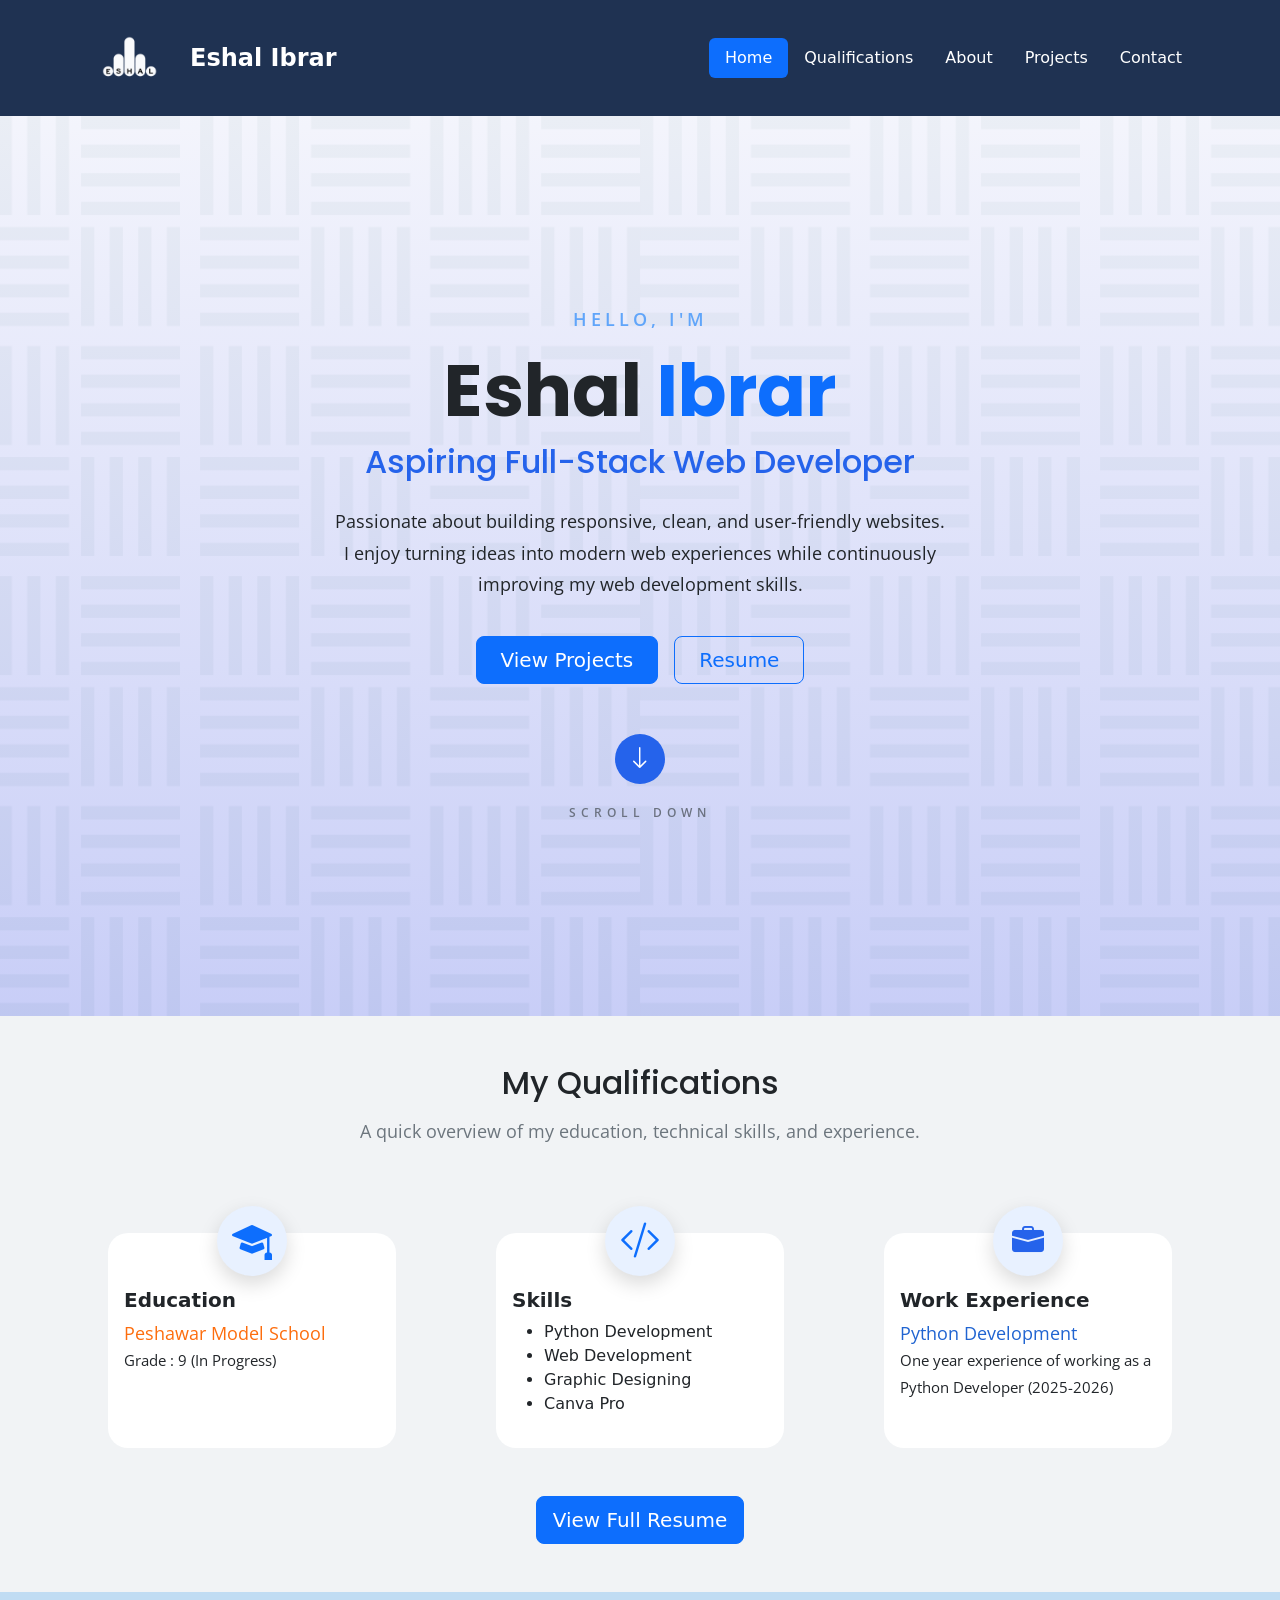
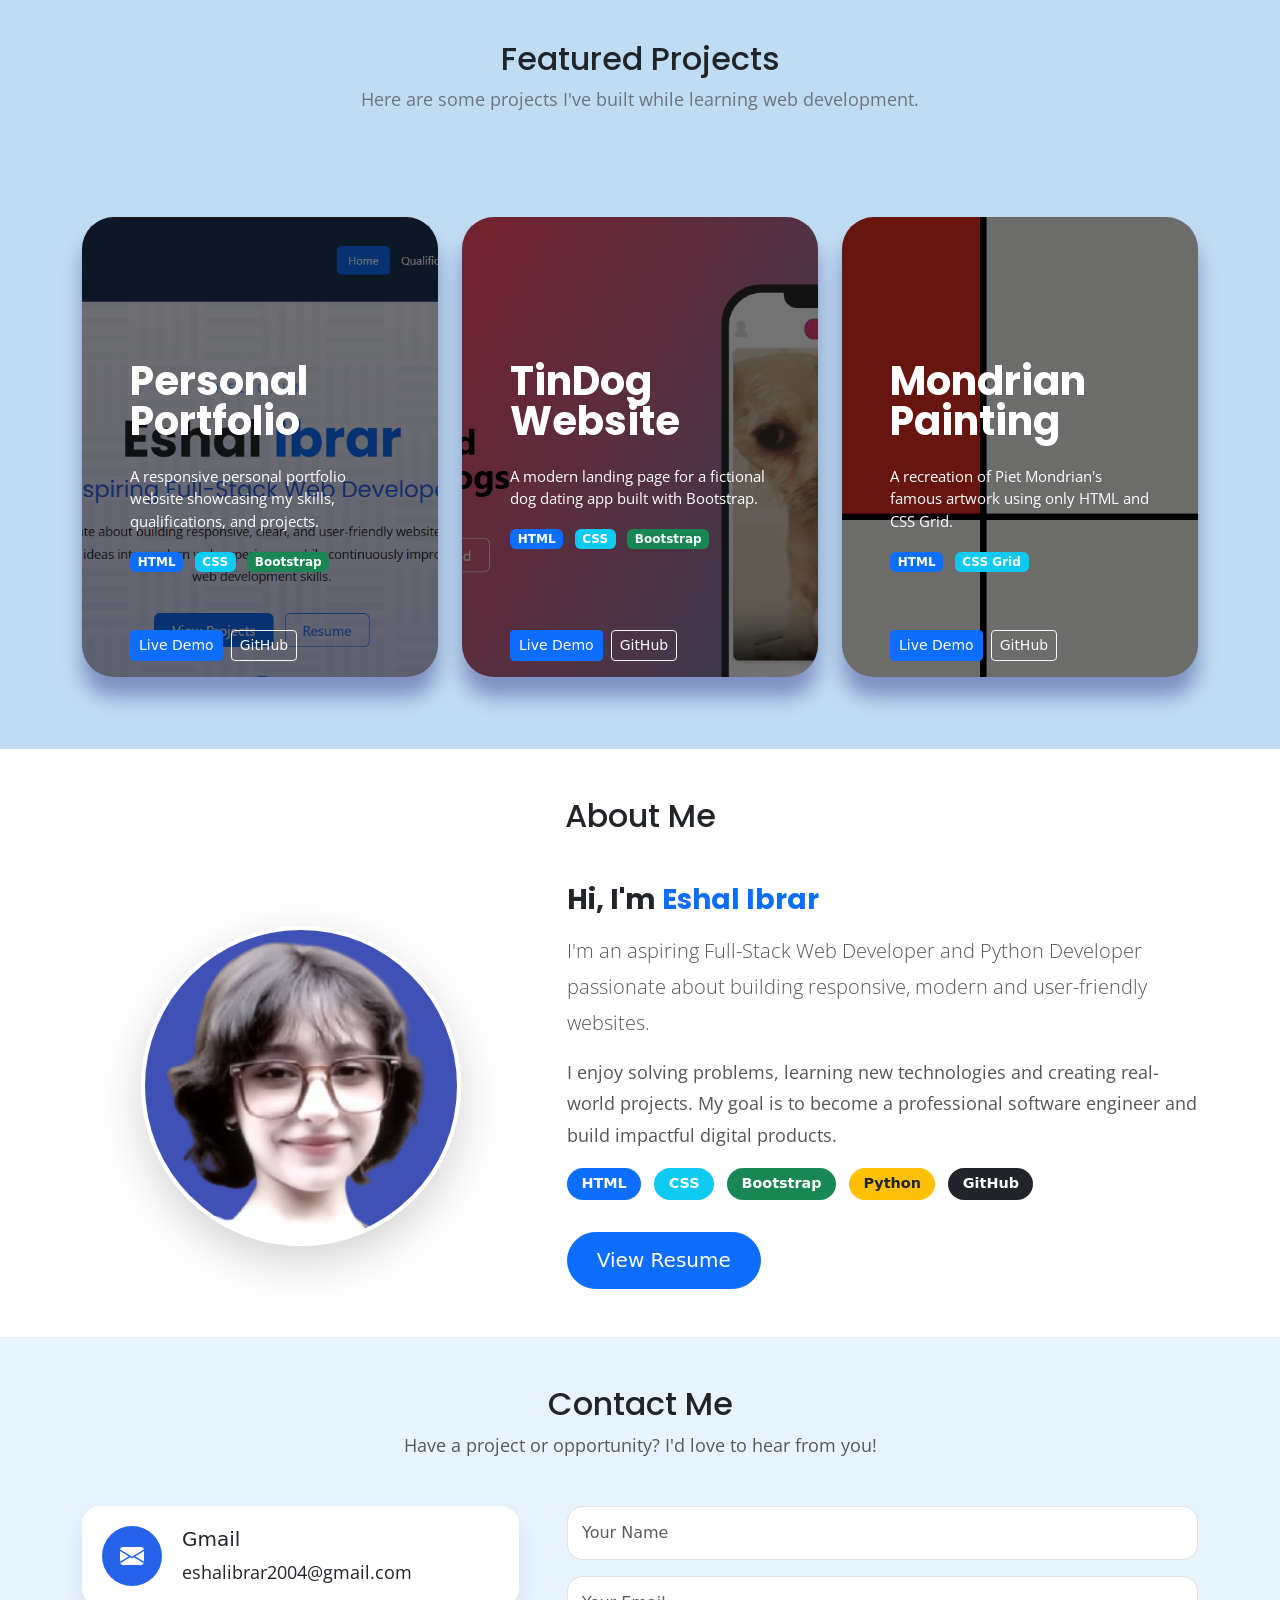
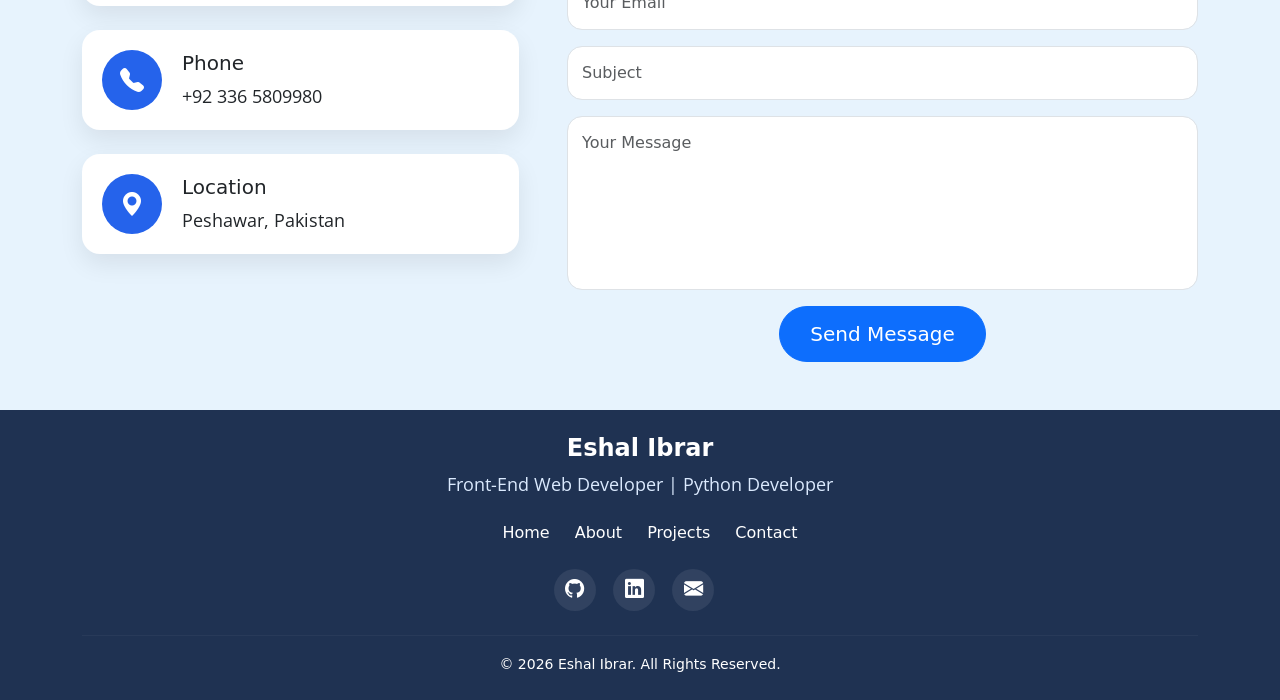
<file: index.html>
<!doctype html>
<html lang="en">
  <head>
    <meta charset="UTF-8" />
    <meta name="viewport" content="width=device-width, initial-scale=1.0" />
    <title>Document</title>
    <link
      href="https://cdn.jsdelivr.net/npm/bootstrap@5.3.8/dist/css/bootstrap.min.css"
      rel="stylesheet"
    />
    <script
      src="https://cdn.jsdelivr.net/npm/bootstrap@5.3.8/dist/js/bootstrap.bundle.min.js"
      integrity="sha384-FKyoEForCGlyvwx9Hj09JcYn3nv7wiPVlz7YYwJrWVcXK/BmnVDxM+D2scQbITxI"
      crossorigin="anonymous"
    ></script>
    <link rel="stylesheet" href="./my.css" />
    <link rel="preconnect" href="https://fonts.googleapis.com" />
    <link rel="preconnect" href="https://fonts.gstatic.com" crossorigin />
    <link
      href="https://fonts.googleapis.com/css2?family=Open+Sans:wght@400;600&family=Poppins:wght@400;600;700;800&display=swap"
      rel="stylesheet"
    />
    <link
      rel="stylesheet"
      href="https://cdn.jsdelivr.net/npm/bootstrap-icons@1.11.3/font/bootstrap-icons.min.css"
    />
  </head>

  <body>
    <!-- Navigation -->
    <header>
      <!-- Navbar content -->
      <div class="container">
        <div
          class="d-flex flex-column flex-lg-row align-items-center justify-content-between py-2"
        >
          <a
            href="index.html"
            class="d-flex align-items-center link-body-emphasis text-decoration-none"
          >
            <img
              src="./images/Black_White_Minimal_Professional_Corporate_Business_Logo-removebg-preview (1).png"
              alt="my logo"
              height="100px"
              class="me-2"
            />
            <span class="fs-4 fw-bold text-white"> Eshal Ibrar </span>
          </a>

          <ul class="nav nav-pills justify-content-center ms-lg-auto">
            <li class="nav-item">
              <a href="index.html" class="nav-link active" aria-current="page"
                >Home</a
              >
            </li>
            <li class="nav-item">
              <a href="#resume" class="nav-link">Qualifications</a>
            </li>
            <li class="nav-item">
              <a href="#about" class="nav-link">About</a>
            </li>
            <li class="nav-item">
              <a href="#projects" class="nav-link">Projects</a>
            </li>
            <li class="nav-item">
              <a href="#contact" class="nav-link">Contact</a>
            </li>
          </ul>
        </div>
      </div>
    </header>

    <main>
      <!-- Hero Section -->
      <section id="hero">
        <div class="px-4 py-5 mb-5 text-center">
          <!-- <img
            id="eshal"
            class="d-block mx-auto mb-4"
            src="./images/meeee-removebg-preview.png"
            alt="Eshal"
            width="72"
            height="57"
          /> -->
          <p class="intro">HELLO, I'M</p>

          <h1 class="display-2 fw-bold hero-title">Eshal <span>Ibrar</span></h1>

          <h2 class="hero-subtitle">Aspiring Full-Stack Web Developer</h2>

          <div class="col-lg-6 mx-auto">
            <p class="hero-description">
              Passionate about building responsive, clean, and user-friendly
              websites. I enjoy turning ideas into modern web experiences while
              continuously improving my web development skills.
            </p>
            <div class="d-flex justify-content-center gap-3 flex-wrap mt-4">
              <a href="#projects" class="btn btn-primary btn-lg px-4">
                View Projects
              </a>

              <a href="resume.html" class="btn btn-outline-primary btn-lg px-4">
                Resume
              </a>
            </div>
          </div>
          <div class="scroll-indicator">
            <a href="#resume" class="scroll-btn">
              <i class="bi bi-arrow-down fs-4"></i>
            </a>

            <p>SCROLL DOWN</p>
          </div>
        </div>
      </section>

      <!-- Resume Section -->
      <section id="resume" class="py-5">
        <div class="container">
          <h2 class="text-center mb-3">My Qualifications</h2>

          <p class="text-center text-secondary mb-5">
            A quick overview of my education, technical skills, and experience.
          </p>

          <div class="row gx-5 gy-5 justify-content-center">
            <div class="col-12 col-md-6 col-lg-4 d-flex justify-content-center">
              <!-- Education Card -->
              <div class="card" style="width: 18rem">
                <div class="icon-circle mt-2">
                  <i
                    class="bi bi-mortarboard-fill display-4 text-primary fs-1"
                  ></i>
                </div>
                <div class="card-body">
                  <h5 class="card-title">Education</h5>
                  <p class="card-text">
                    <span class="school">Peshawar Model School</span><br />
                    <span class="Python">Grade : 9 (In Progress)</span>
                  </p>
                </div>
              </div>
            </div>

            <div class="col-12 col-md-6 col-lg-4 d-flex justify-content-center">
              <!-- Skills Card -->
              <div class="card" style="width: 18rem">
                <div class="icon-circle mt-2">
                  <i class="bi bi-code-slash display-4 text-primary fs-1"></i>
                </div>
                <div class="card-body">
                  <h5 class="card-title">Skills</h5>
                  <ul>
                    <li>Python Development</li>
                    <li>Web Development</li>
                    <li>Graphic Designing</li>
                    <li>Canva Pro</li>
                  </ul>
                </div>
              </div>
            </div>

            <div class="col-12 col-md-6 col-lg-4 d-flex justify-content-center">
              <!-- Tools Card -->
              <div class="card" style="width: 18rem">
                <div class="icon-circle mt-2">
                  <i class="bi bi-briefcase-fill"></i>
                </div>
                <div class="card-body">
                  <h5 class="card-title">Work Experience</h5>
                  <p class="card-text">
                    <span class="s">Python Development</span><br />
                    <span class="Python"
                      >One year experience of working as a Python Developer
                      (2025-2026)</span
                    >
                  </p>
                </div>
              </div>
            </div>
          </div>

          <div class="text-center mt-5">
            <a href="resume.html" class="btn btn-primary btn-lg resume-btn">
              View Full Resume
            </a>
          </div>
        </div>
      </section>

      <!-- Projects Section -->
      <section id="projects" class="py-5">
        <div class="container">
          <div class="text-center mb-5">
            <h2>Featured Projects</h2>

            <p class="text-secondary">
              Here are some projects I've built while learning web development.
            </p>
          </div>

          <div class="row g-5 justify-content-center">
            <!-- Cards -->

            <div class="px-4 py-5" id="custom-cards">
              <div
                class="row row-cols-1 row-cols-lg-3 align-items-stretch g-4 py-5"
              >
                <div class="col">
                  <div
                    class="card card-cover h-100 overflow-hidden text-white rounded-5 shadow-lg"
                    style="
                      background-image:
                        linear-gradient(
                          rgba(0, 0, 0, 0.55),
                          rgba(0, 0, 0, 0.55)
                        ),
                        url(&quot;./images/profile.png&quot;);
                      background-size: cover;
                      background-position: center;
                      background-repeat: no-repeat;
                      min-height: 420px;
                    "
                  >
                    <div
                      class="d-flex flex-column h-100 p-5 pb-3 text-white text-shadow-1"
                    >
                      <h3 class="pt-5 mt-5 mb-4 fs-1 lh-1 fw-bold">
                        Personal Portfolio
                      </h3>

                      <p class="mb-3">
                        A responsive personal portfolio website showcasing my
                        skills, qualifications, and projects.
                      </p>

                      <div class="mb-3">
                        <span class="badge bg-primary">HTML</span>
                        <span class="badge bg-info">CSS</span>
                        <span class="badge bg-success">Bootstrap</span>
                      </div>
                      <div class="d-flex gap-2 mt-auto">
                        <a
                          href="https://eshalibrar.github.io/portfolio/"
                          target="_blank"
                          class="btn btn-primary btn-sm"
                          >Live Demo</a
                        >
                        <a
                          href="https://github.com/EshalIbrar/portfolio"
                          target="_blank"
                          class="btn btn-outline-light btn-sm"
                          >GitHub</a
                        >
                      </div>
                    </div>
                  </div>
                </div>
                <div class="col">
                  <div
                    class="card card-cover h-100 overflow-hidden text-white rounded-5 shadow-lg"
                    style="
                      background-image:
                        linear-gradient(
                          rgba(0, 0, 0, 0.55),
                          rgba(0, 0, 0, 0.55)
                        ),
                        url(&quot;./images/tindog.png&quot;);
                      background-size: cover;
                      background-position: center;
                      background-repeat: no-repeat;
                      min-height: 420px;
                    "
                  >
                    <div
                      class="d-flex flex-column h-100 p-5 pb-3 text-white text-shadow-1"
                    >
                      <h3 class="pt-5 mt-5 mb-4 fs-1 lh-1 fw-bold">
                        TinDog Website
                      </h3>
                      <p class="mb-3">
                        A modern landing page for a fictional dog dating app
                        built with Bootstrap.
                      </p>

                      <div class="mb-3">
                        <span class="badge bg-primary">HTML</span>
                        <span class="badge bg-info">CSS</span>
                        <span class="badge bg-success text-light"
                          >Bootstrap</span
                        >
                      </div>
                      <div class="d-flex gap-2 mt-auto">
                        <a
                          href="https://eshalibrar.github.io/Tindog/"
                          target="_blank"
                          class="btn btn-primary btn-sm"
                          >Live Demo</a
                        >
                        <a
                          href="https://github.com/EshalIbrar/Tindog"
                          target="_blank"
                          class="btn btn-outline-light btn-sm"
                          >GitHub</a
                        >
                      </div>
                    </div>
                  </div>
                </div>
                <div class="col">
                  <div
                    class="card card-cover h-100 overflow-hidden text-white rounded-5 shadow-lg"
                    style="
                      background-image:
                        linear-gradient(
                          rgba(0, 0, 0, 0.55),
                          rgba(0, 0, 0, 0.55)
                        ),
                        url(&quot;./images/mondrian.png&quot;);
                      background-size: cover;
                      background-position: center;
                      background-repeat: no-repeat;
                      min-height: 420px;
                    "
                  >
                    <div
                      class="d-flex flex-column h-100 p-5 pb-3 text-shadow-1"
                    >
                      <h3 class="pt-5 mt-5 mb-4 fs-1 lh-1 fw-bold">
                        Mondrian Painting
                      </h3>
                      <p class="mb-3">
                        A recreation of Piet Mondrian's famous artwork using
                        only HTML and CSS Grid.
                      </p>
                      <div class="mb-3">
                        <span class="badge bg-primary">HTML</span>
                        <span class="badge bg-info">CSS Grid</span>
                      </div>
                      <div class="d-flex gap-2 mt-auto">
                        <a
                          href="https://eshalibrar.github.io/Mondrian/"
                          target="_blank"
                          class="btn btn-primary btn-sm"
                          >Live Demo</a
                        >
                        <a
                          href="https://github.com/EshalIbrar/Mondrian"
                          target="_blank"
                          class="btn btn-outline-light btn-sm"
                          >GitHub</a
                        >
                      </div>
                    </div>
                  </div>
                </div>
              </div>
            </div>
          </div>
        </div>
      </section>

      <!-- About Me Section -->
      <section id="about" class="py-5">
        <div class="container">
          <h2 class="text-center mb-5">About Me</h2>

          <div class="row align-items-center g-5">
            <!-- Left Side -->
            <div class="col-lg-5 text-center">
              <img
                src="./images/meeee-removebg-preview.png"
                class="img-fluid rounded-circle shadow-lg about-img"
                width="320"
                alt="Eshal Ibrar"
              />
            </div>

            <!-- Right Side -->
            <div class="col-lg-7">
              <h3 class="fw-bold mb-3">
                Hi, I'm <span class="text-primary">Eshal Ibrar</span>
              </h3>

              <p class="lead">
                I'm an aspiring Full-Stack Web Developer and Python Developer
                passionate about building responsive, modern and user-friendly
                websites.
              </p>

              <p>
                I enjoy solving problems, learning new technologies and creating
                real-world projects. My goal is to become a professional
                software engineer and build impactful digital products.
              </p>

              <div class="mb-4">
                <span class="badge bg-primary me-2 mb-2">HTML</span>

                <span class="badge bg-info me-2 mb-2">CSS</span>

                <span class="badge bg-success me-2 mb-2">Bootstrap</span>

                <span class="badge bg-warning text-dark me-2 mb-2">Python</span>

                <span class="badge bg-dark me-2 mb-2">GitHub</span>
              </div>

              <a href="resume.html" class="btn btn-primary btn-lg">
                View Resume
              </a>
            </div>
          </div>
        </div>
      </section>

      <!-- Contact Section -->
      <section id="contact" class="py-5">
        <div class="container">
          <div class="text-center mb-5">
            <h2>Contact Me</h2>

            <p class="text-muted">
              Have a project or opportunity? I'd love to hear from you!
            </p>
          </div>

          <div class="row g-5">
            <!-- Contact Information -->

            <div class="col-lg-5">
              <div class="contact-card mb-4">
                <i class="bi bi-envelope-fill"></i>

                <div>
                  <h5>Gmail</h5>
                  <p class="mb-0">eshalibrar2004@gmail.com</p>
                </div>
              </div>

              <div class="contact-card mb-4">
                <i class="bi bi-telephone-fill"></i>

                <div>
                  <h5>Phone</h5>
                  <p class="mb-0">+92 336 5809980</p>
                </div>
              </div>

              <div class="contact-card">
                <i class="bi bi-geo-alt-fill"></i>

                <div>
                  <h5>Location</h5>
                  <p class="mb-0">Peshawar, Pakistan</p>
                </div>
              </div>
            </div>

            <!-- Contact Form -->

            <div class="col-lg-7">
              <form
                id="contact-form"
                action="https://formspree.io/f/xpqggvvr"
                method="POST"
              >
                <input
                  type="text"
                  name="name"
                  class="form-control mb-3"
                  placeholder="Your Name"
                  required
                />

                <input
                  type="email"
                  name="email"
                  class="form-control mb-3"
                  placeholder="Your Email"
                  required
                />

                <input
                  type="text"
                  name="subject"
                  class="form-control mb-3"
                  placeholder="Subject"
                />

                <textarea
                  name="message"
                  class="form-control mb-3"
                  rows="6"
                  placeholder="Your Message"
                  required
                ></textarea>

                <div class="text-center">
                  <button type="submit" class="btn btn-primary btn-lg">
                    Send Message
                  </button>
                </div>
              </form>
            </div>
          </div>
        </div>
      </section>
    </main>

    <!-- Footer -->
    <footer class="py-4 text-white">
      <div class="container text-center">
        <h4 class="fw-bold mb-2">Eshal Ibrar</h4>

        <p class="footer-text mb-4">
          Front-End Web Developer | Python Developer
        </p>

        <!-- Navigation -->
        <div class="mb-4">
          <a href="#hero" class="footer-link">Home</a>
          <a href="#about" class="footer-link">About</a>
          <a href="#projects" class="footer-link">Projects</a>
          <a href="#contact" class="footer-link">Contact</a>
        </div>

        <!-- Social Icons -->
        <div class="mb-4">
          <a
            href="https://github.com/EshalIbrar"
            target="_blank"
            class="social-icon"
          >
            <i class="bi bi-github"></i>
          </a>

          <a
            href="https://www.linkedin.com/in/eshal-ibrar-b1b8b4312?utm_source=share_via&utm_content=profile&utm_medium=member_android"
            target="_blank"
            class="social-icon"
          >
            <i class="bi bi-linkedin"></i>
          </a>

          <a href="mailto:eshalibrar2004@gmail.com" class="social-icon">
            <i class="bi bi-envelope-fill"></i>
          </a>
        </div>

        <hr class="footer-line" />

        <small> © 2026 Eshal Ibrar. All Rights Reserved. </small>
      </div>
    </footer>
  </body>
</html>
</file>
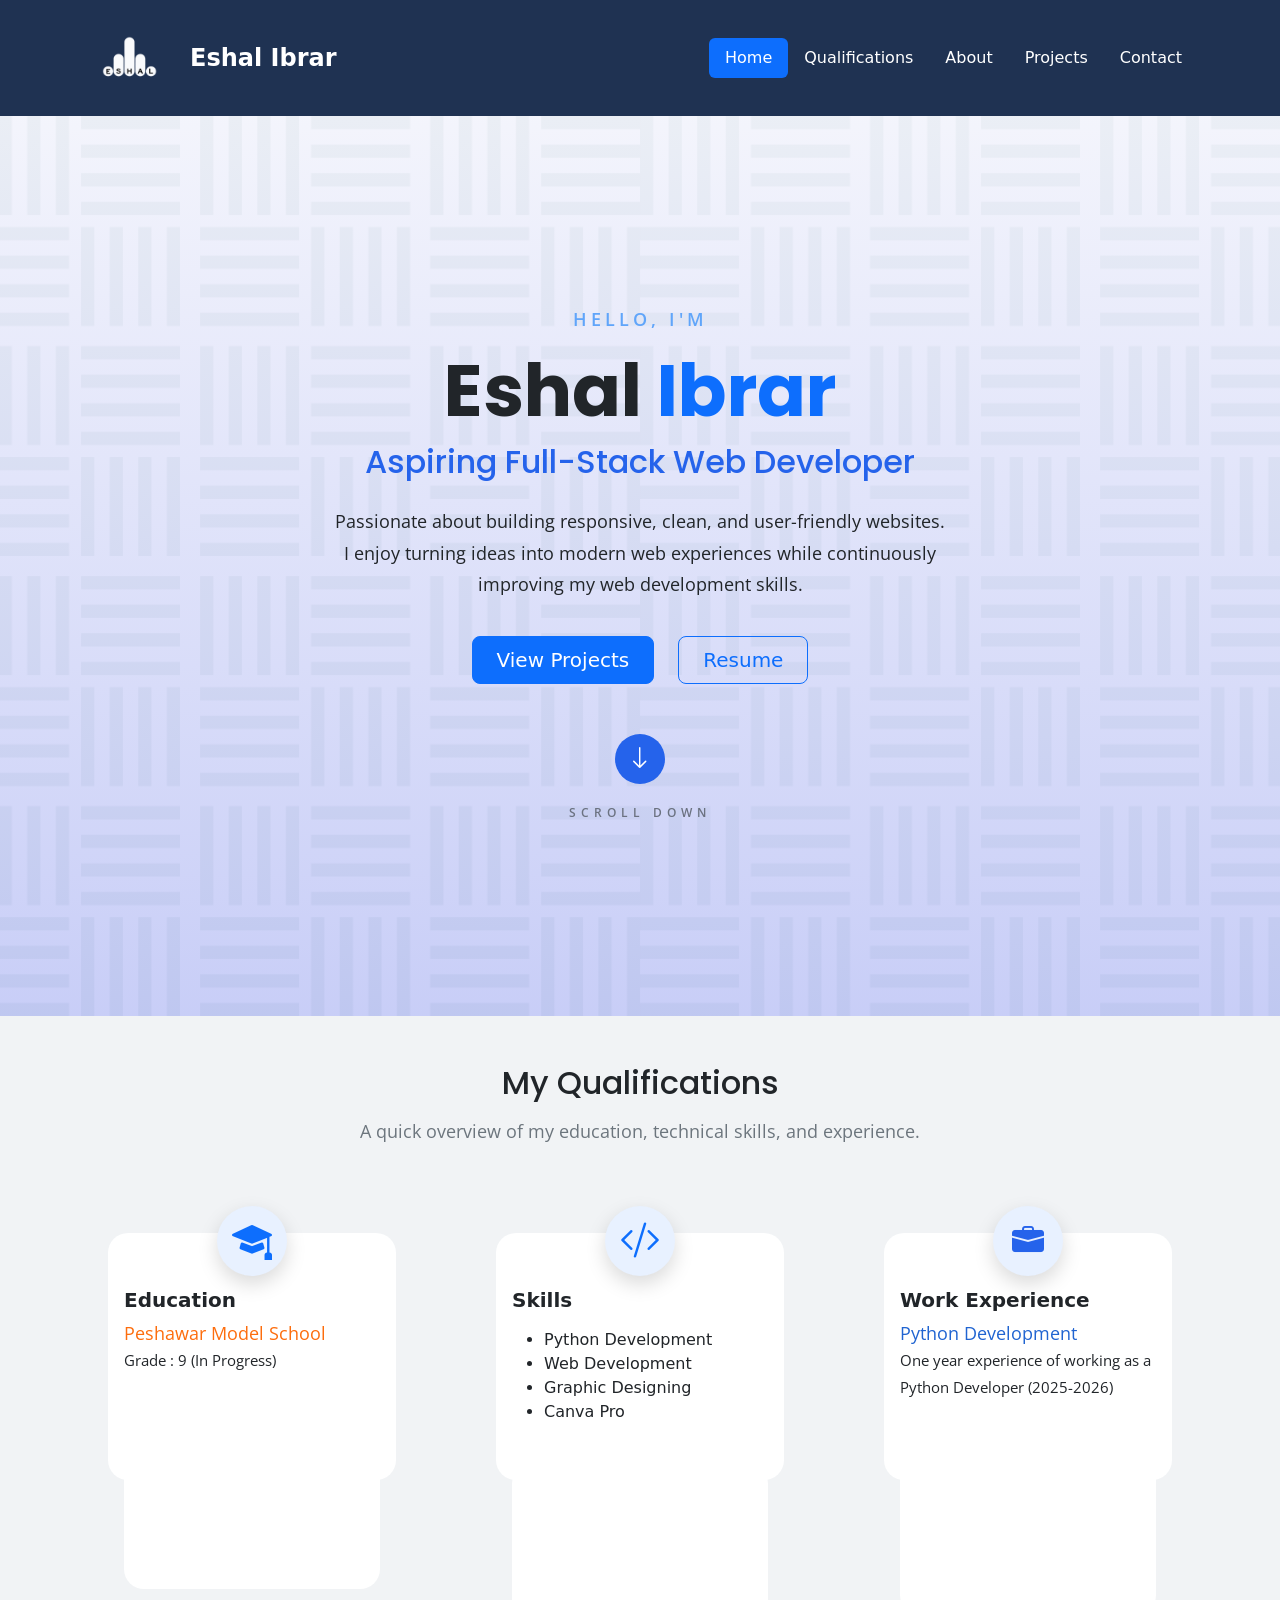
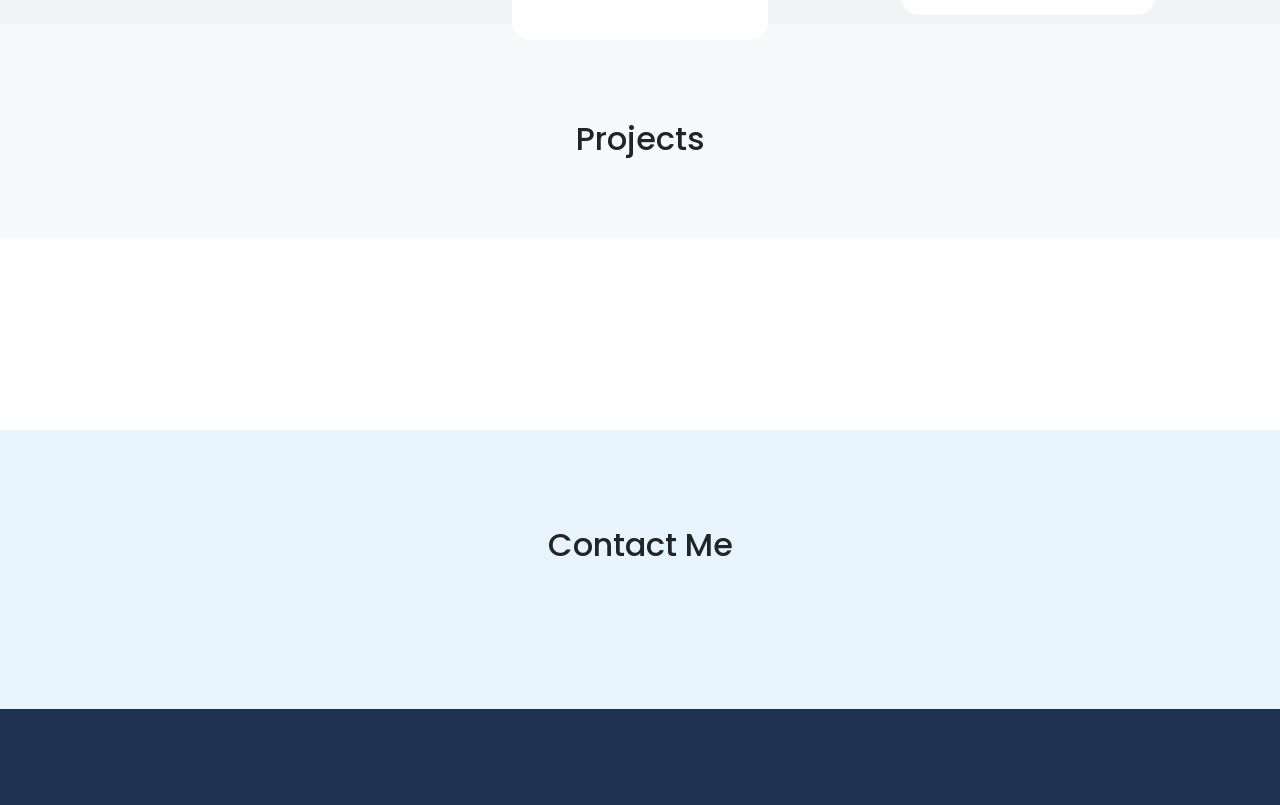
<file: my.html>
<!doctype html>
<html lang="en">
  <head>
    <meta charset="UTF-8" />
    <meta name="viewport" content="width=device-width, initial-scale=1.0" />
    <title>Document</title>
    <link
      href="https://cdn.jsdelivr.net/npm/bootstrap@5.3.8/dist/css/bootstrap.min.css"
      rel="stylesheet"
    />
    <script
      src="https://cdn.jsdelivr.net/npm/bootstrap@5.3.8/dist/js/bootstrap.bundle.min.js"
      integrity="sha384-FKyoEForCGlyvwx9Hj09JcYn3nv7wiPVlz7YYwJrWVcXK/BmnVDxM+D2scQbITxI"
      crossorigin="anonymous"
    ></script>
    <link rel="stylesheet" href="./my.css" />
    <link rel="preconnect" href="https://fonts.googleapis.com" />
    <link rel="preconnect" href="https://fonts.gstatic.com" crossorigin />
    <link
      href="https://fonts.googleapis.com/css2?family=Open+Sans:wght@400;600&family=Poppins:wght@400;600;700;800&display=swap"
      rel="stylesheet"
    />
    <link
      rel="stylesheet"
      href="https://cdn.jsdelivr.net/npm/bootstrap-icons@1.11.3/font/bootstrap-icons.min.css"
    />
  </head>

  <body>
    <!-- Navigation -->
    <header>
      <!-- Navbar content -->
      <div class="container">
        <div
          class="d-flex flex-column flex-lg-row align-items-center justify-content-between py-2"
        >
          <a
            href="/"
            class="d-flex align-items-center link-body-emphasis text-decoration-none"
          >
            <img
              src="./images/Black_White_Minimal_Professional_Corporate_Business_Logo-removebg-preview (1).png"
              alt="my logo"
              height="100px"
              class="me-2"
            />
            <span class="fs-4 fw-bold text-white"> Eshal Ibrar </span>
          </a>

          <ul class="nav nav-pills justify-content-center ms-lg-auto">
            <li class="nav-item">
              <a href="#" class="nav-link active" aria-current="page">Home</a>
            </li>
            <li class="nav-item">
              <a href="#resume" class="nav-link">Qualifications</a>
            </li>
            <li class="nav-item">
              <a href="#about" class="nav-link">About</a>
            </li>
            <li class="nav-item"><a href="#projects" class="nav-link">Projects</a></li>
            <li class="nav-item"><a href="#" class="nav-link">Contact</a></li>
          </ul>
        </div>
      </div>
    </header>

    <main>
      <!-- Hero Section -->
      <section id="hero">
        <div class="px-4 py-5 mb-5 text-center">
          <!-- <img
            id="eshal"
            class="d-block mx-auto mb-4"
            src="./images/meeee-removebg-preview.png"
            alt="Eshal"
            width="72"
            height="57"
          /> -->
          <p class="intro">HELLO, I'M</p>

          <h1 class="display-2 fw-bold hero-title">Eshal <span>Ibrar</span></h1>

          <h2 class="hero-subtitle">Aspiring Full-Stack Web Developer</h2>

          <div class="col-lg-6 mx-auto">
            <p class="hero-description">
              Passionate about building responsive, clean, and user-friendly
              websites. I enjoy turning ideas into modern web experiences while
              continuously improving my web development skills.
            </p>
            <div class="d-grid gap-2 d-sm-flex justify-content-sm-center">
              <a href="#projects" class="btn btn-primary btn-lg px-4 me-3">
                View Projects
              </a>

              <a href="resume.html" class="btn btn-outline-primary btn-lg px-4">
                Resume
              </a>
            </div>
          </div>
          <div class="scroll-indicator">
            <a href="#resume" class="scroll-btn">
              <i class="bi bi-arrow-down fs-4"></i>
            </a>

            <p>SCROLL DOWN</p>
          </div>
        </div>
      </section>

      <!-- Resume Section -->
      <section id="resume" class="py-5">
        <div class="container">
          <h2 class="text-center mb-3">My Qualifications</h2>

          <p class="text-center text-secondary mb-5">
            A quick overview of my education, technical skills, and experience.
          </p>

          <div class="row gx-5 gy-5 justify-content-center">
            <div class="col-12 col-md-6 col-lg-4 d-flex justify-content-center">
              <!-- Education Card -->
              <div class="card" style="width: 18rem">
                <div class="icon-circle mt-2">
                  <i class="bi bi-mortarboard-fill display-4 text-primary fs-1"></i></div>
                <div class="card-body">
                  <h5 class="card-title">Education</h5>
                  <p class="card-text">
                    <span class= "school">Peshawar Model School</span><br>
                    <span class="Python">Grade : 9  (In Progress)</span>
                  </p>
                  <div class="card h-100"></div>
                </div>
              </div>
            </div>

            <div class="col-12 col-md-6 col-lg-4 d-flex justify-content-center">
              <!-- Skills Card -->
              <div class="card" style="width: 18rem">
                <div class="icon-circle mt-2">
                  <i class="bi bi-code-slash display-4 text-primary fs-1"></i>
                </div>
                <div class="card-body">
                  <h5 class="card-title">Skills</h5>
                  <p>
                    <ul>
                      <li>Python Development</li>
                      <li>Web Development</li>
                      <li>Graphic Designing</li>
                      <li>Canva Pro</li>
                    </ul>
                  </p>
                  <div class="card h-100"></div>
                </div>
              </div>
            </div>

            <div class="col-12 col-md-6 col-lg-4 d-flex justify-content-center">
              <!-- Tools Card -->
              <div class="card" style="width: 18rem">
                <div class="icon-circle mt-2">
                  <i class="bi bi-briefcase-fill"></i>
                </div>
                <div class="card-body">
                  <h5 class="card-title">Work Experience</h5>
                  <p class="card-text">
                    <span class= "s">Python Development</span><br>
                    <span class="Python">One year experience of working as a Python Developer (2025-2026)</span>
                  </p>
                  <div class="card h-100"></div>
                </div>
              </div>
            </div>
          </div>

          <div class="text-center mt-5">
            <a href="resume.html" class="btn btn-primary btn-lg">
              View Full Resume
            </a>
          </div>
        </div>
      </section>

      <!-- Projects Section -->
      <section id="projects" class="py-5 bg-body-tertiary">
        <div class="container py-5">
          <h2 class="text-center mb-5">Projects</h2>

          <div class="row row-cols-1 row-cols-md-2 row-cols-lg-3 g-4">
            <!-- Project Cards -->
          </div>
        </div>
      </section>

      <!-- About Me Section -->
      <section id="about" class="py-5">
        <div class="container px-4 py-5">
          <div class="row align-items-center g-5">
            <div class="col-md-5">
              <!-- About Image -->
            </div>

            <div class="col-md-7">
              <!-- About Text -->
            </div>
          </div>
        </div>
      </section>

      <!-- Contact Section -->
      <section id="contact" class="py-5">
        <div class="container px-4 py-5">
          <h2 class="text-center mb-5">Contact Me</h2>

          <div class="row justify-content-center">
            <div class="col-lg-8">
              <!-- Contact Form -->
            </div>
          </div>
        </div>
      </section>
    </main>

    <!-- Footer -->
    <footer class="py-5 text-light">
      <div class="container">
        <!-- Footer Content -->
      </div>
    </footer>
  </body>
</html>
</file>
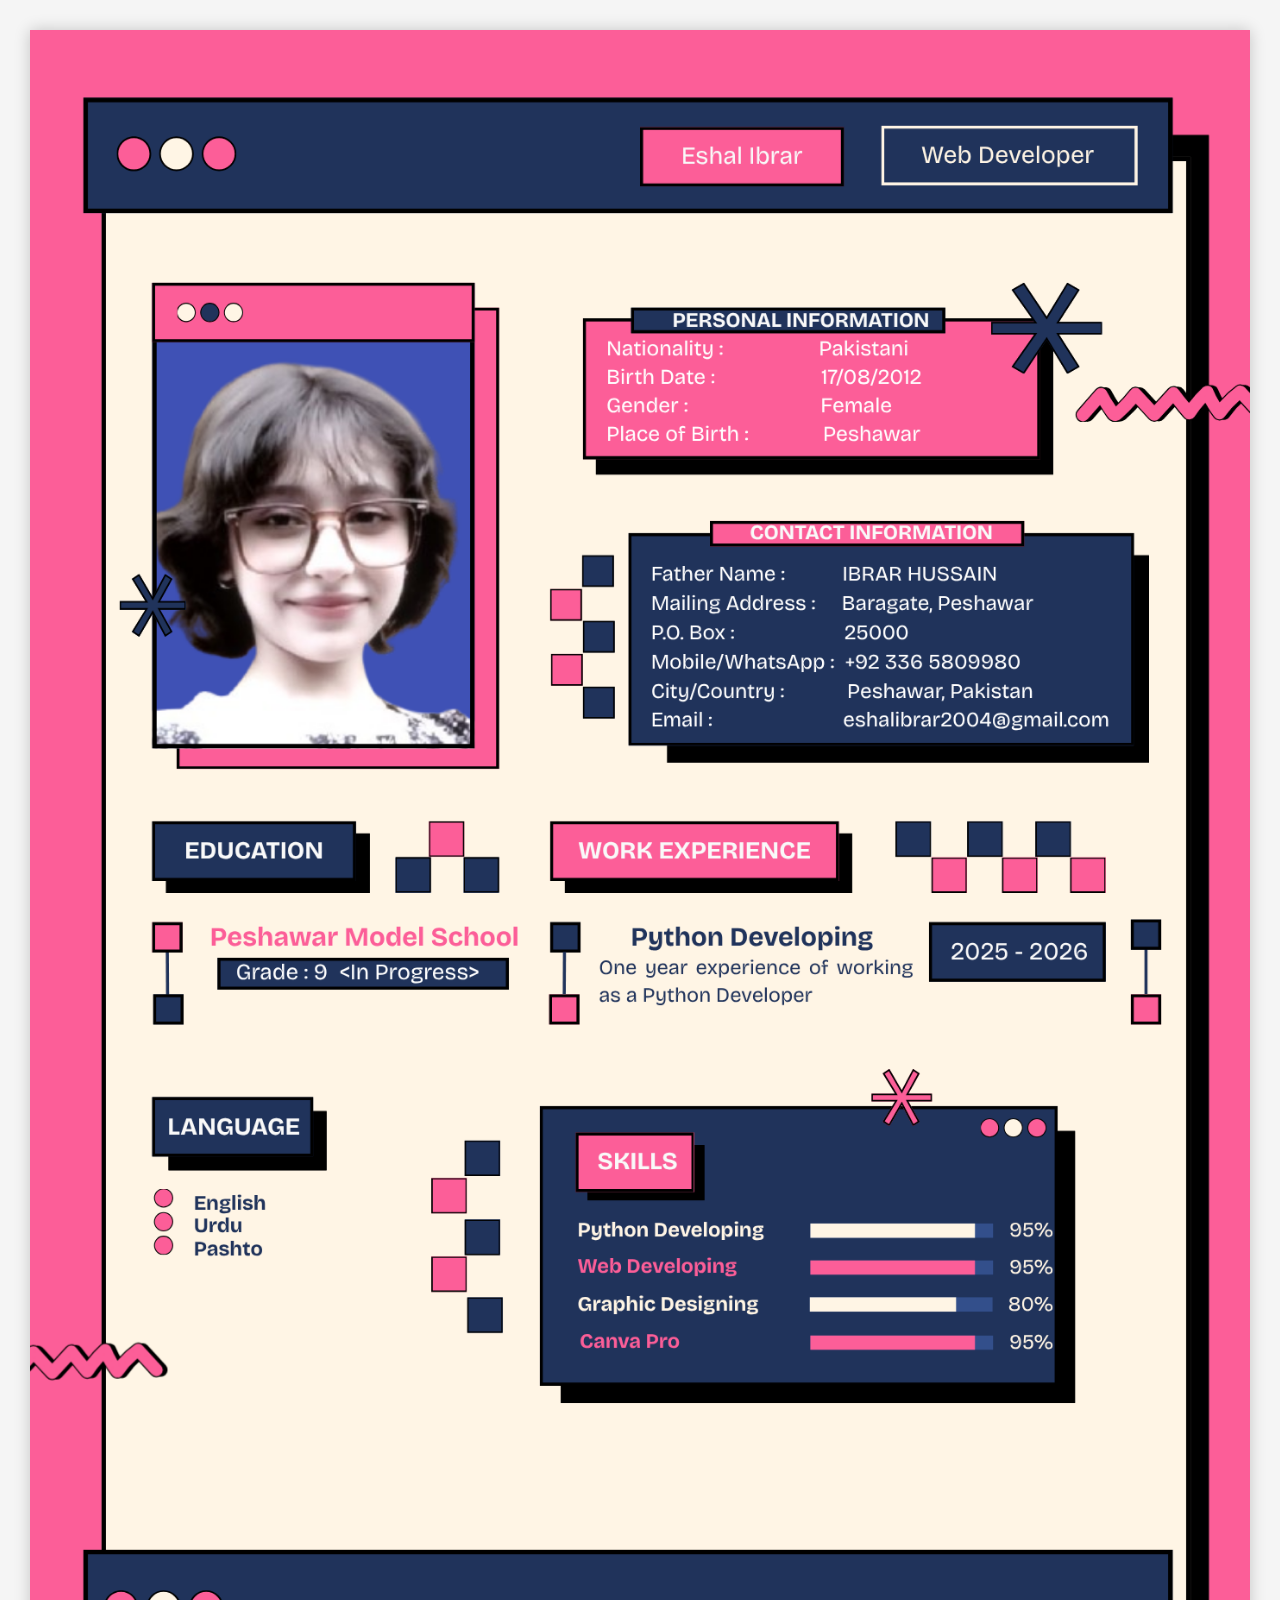
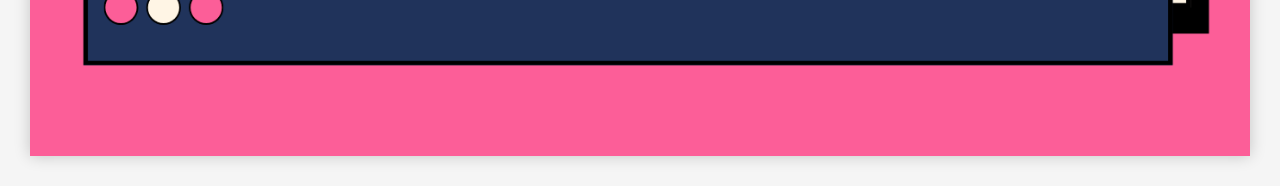
<file: resume.html>
<!doctype html>
<html lang="en">
  <head>
    <title>My Resume</title>
    <style>
      body {
        margin: 0;
        background: #f5f5f5;
        display: flex;
        justify-content: center;
        padding: 30px;
      }

      img {
        max-width: 100%;
        height: auto;
        box-shadow: 0 0 15px rgba(0, 0, 0, 0.2);
      }
    </style>
  </head>
  <body>
    <img src="./images/fresujme.png" alt="My Resume" />
  </body>
</html>
</file>
<file: my.css>
header {
  background-color: #1f3252;
  padding-bottom: 0%;
  padding-top: 0%;
}

.nav-link {
  color: white;
}
#hero {
  background:
    linear-gradient(rgba(238, 238, 252, 0.45), rgba(142, 152, 241, 0.45)),
    url("./images/mybg.png");

  background-size: cover;
  background-position: center;
  background-repeat: no-repeat;
  min-height: 100vh;
  display: flex;
  align-items: center;
  padding-top: 60px;
}

/* #eshal {
    border-radius: 50%;
} */

h1 {
  font-family: "Poppins", sans-serif;
  font-size: 5rem;
}

h2 {
  font-family: "Poppins", sans-serif;
}

h3 {
  font-family: "Poppins", sans-serif;
}

p {
  font-family: "Open Sans", sans-serif;
  font-size: 1.1rem;
}

.hero-title {
  font-family: "Poppins", sans-serif;
  font-size: 4.5rem;
}

.hero-title span {
  color: #0d6efd;
}

.hero-subtitle {
  font-family: "Poppins", sans-serif;
  color: #2563eb;
  margin-bottom: 25px;
}

.hero-description {
  font-family: "Open Sans", sans-serif;
  font-size: 1.1rem;
  line-height: 1.8;
  margin-bottom: 35px;
}

.intro {
  color: #60a5fa;
  letter-spacing: 4px;
  font-weight: 600;
  font-family: "Open Sans", sans-serif;
}

.hero-title {
  transition: 0.3s;
}

.hero-title:hover {
  transform: scale(1.03);
}

.scroll-indicator {
  margin-top: 50px;
  text-align: center;
}

.scroll-btn {
  width: 50px;
  height: 50px;
  background: #2563eb;
  border-radius: 50%;
  display: inline-flex;
  justify-content: center;
  align-items: center;
  text-decoration: none;
  color: white;
  font-size: 2rem;
  transition: 0.3s ease;
  animation: bounce 2s infinite;
}

.scroll-btn:hover {
  background: #1d4ed8;
  color: white;
  transform: scale(1.1);
}

.scroll-indicator p {
  margin-top: 20px;
  letter-spacing: 5px;
  font-size: 12px;
  font-weight: 600;
  color: #6b7280;
}

@keyframes bounce {
  0%,
  20%,
  50%,
  80%,
  100% {
    transform: translateY(0);
  }

  40% {
    transform: translateY(-10px);
  }

  60% {
    transform: translateY(-5px);
  }
}

html {
  scroll-behavior: smooth;
}

#resume {
  background: #f1f3f5;
}

.card {
  transition: 0.3s;
  border: none;
  border-radius: 20px;
}

.card:hover {
  transform: translateY(-10px);
  box-shadow: 0 15px 35px rgba(0, 0, 0, 0.15);
}

.school {
  color: #fd6d0d;
}

.Python {
  font-size: 15px;
}

.s {
  color: #2064d1;
}

.card-title {
  font-weight: 700;
}

.icon-circle {
  width: 70px;
  height: 70px;
  background: #e8f1ff;
  border-radius: 50%;
  display: flex;
  justify-content: center;
  align-items: center;
  margin: 0 auto 20px;
}

.icon-circle i {
  font-size: 32px;
  color: #2563eb;
}

footer {
  background-color: #1f3252;
}

.card {
  position: relative;
  overflow: visible;
  margin-top: 40px;
}

.icon-circle {
  position: absolute;
  top: -35px;
  left: 50%;
  transform: translateX(-50%);

  width: 70px;
  height: 70px;
  background: #e8f1ff;
  border-radius: 50%;

  display: flex;
  justify-content: center;
  align-items: center;

  box-shadow: 0 8px 20px rgba(2, 2, 2, 0.15);
}

.icon-circle i {
  font-size: 32px;
  color: #2563eb;
}

.card-body {
  padding-top: 55px;
}

.card-cover {
  background-size: cover;
  background-position: center;
  transition: 0.3s;
  box-shadow: 0 20px 20px rgba(7, 1, 100, 0.35) !important;
}

.card-cover:hover {
  transform: translateY(-8px);
}

.card-cover p {
  font-size: 0.95rem;
}

.badge {
  margin-right: 6px;
}

.card-cover {
  transition: 0.3s ease;
  cursor: pointer;
}

.card-cover:hover {
  transform: translateY(-10px);
  box-shadow: 0 20px 35px rgba(0, 0, 0, 0.35) !important;
}

.card-img-top {
  height: 220px;
  object-fit: cover;
  border-top-left-radius: 1rem;
  border-top-right-radius: 1rem;
}

/* ===========================
   ABOUT SECTION
=========================== */

#about {
  background: #ffffff;
}

.about-img {
  width: 320px;
  height: 320px;
  object-fit: cover;
  border: 4px solid #ffffff;
  transition: 0.4s ease;
}

.about-img:hover {
  transform: scale(1.04);
}

#about h3 {
  font-weight: 700;
}

#about p {
  color: #555;
  line-height: 1.8;
}

#about .badge {
  font-size: 0.9rem;
  padding: 0.55rem 0.9rem;
  border-radius: 50px;
}

#about .btn {
  border-radius: 50px;
  padding: 0.8rem 1.8rem;
}

/* ===========================
   CONTACT SECTION
=========================== */

#contact {
  background: hsl(208, 86%, 95%);
}

.contact-card {
  display: flex;
  align-items: center;
  gap: 20px;
  background: #fff;
  padding: 20px;
  border-radius: 18px;
  box-shadow: 0 10px 25px rgba(0, 0, 0, 0.08);
  transition: 0.3s;
}

.contact-card:hover {
  transform: translateY(-5px);
}

.contact-card i {
  width: 60px;
  height: 60px;
  background: #2563eb;
  color: #fff;
  border-radius: 50%;
  display: flex;
  justify-content: center;
  align-items: center;
  font-size: 24px;
}

#contact .form-control {
  border-radius: 15px;
  padding: 14px;
}

#contact textarea {
  resize: none;
}

#contact .btn {
  border-radius: 50px;
  padding: 12px 30px;
}

footer {
  background: #1f3252;
}

.footer-text {
  color: #dbeafe;
}

.footer-link {
  color: white;
  text-decoration: none;
  transition: 0.3s;
}

.footer-link:hover {
  color: #60a5fa;
}

.social-icon {
  display: inline-flex;
  justify-content: center;
  align-items: center;

  width: 42px;
  height: 42px;

  border-radius: 50%;
  margin-right: 12px;

  background: rgba(255, 255, 255, 0.08);

  color: white;
  text-decoration: none;

  transition: 0.3s;
}

.social-icon:hover {
  background: #2563eb;
  transform: translateY(-4px);
}

.social-icon i {
  font-size: 1.2rem;
}

.footer-line {
  border-color: rgba(255, 255, 255, 0.15);
}

/* ===========================
   MOBILE RESPONSIVENESS
   =========================== */

@media (max-width: 576px) {
  /* ---------- HEADER ---------- */

  /* Logo */
  header img {
    height: 60px !important;
  }

  /* Name beside logo */
  header .fs-4 {
    font-size: 1.3rem !important;
  }

  /* Navigation links */
  .nav-link {
    font-size: 0.72rem;
    padding: 0.35rem 0.45rem;
  }

  /* ---------- HERO SECTION ---------- */

  /* Hero title */
  #hero h1 {
    font-size: 2.5rem;
  }

  /* Hero subtitle */
  #hero h2 {
    font-size: 1.6rem;
  }

  /* Hero paragraph */
  #hero p {
    font-size: 0.95rem;
  }

  /* Hero height */
  #hero {
    min-height: 90vh;
  }

  /* Hero buttons */
  #hero .btn {
    font-size: 0.9rem;
    padding: 0.55rem 1.2rem;
  }

  /* Center hero buttons */
  #hero .d-sm-flex {
    justify-content: center !important;
    align-items: center;
  }

  /* ---------- SCROLL BUTTON ---------- */

  .scroll-btn {
    width: 30px;
    height: 30px;
  }

  .scroll-btn i {
    font-size: 15px !important;
  }

  .scroll-indicator p {
    font-size: 0.5rem !important;
    letter-spacing: 6px;
  }

  /* ---------- QUALIFICATION SECTION ---------- */

  /* Center cards */
  #resume .row {
    justify-content: center;
  }

  /* Card spacing */
  #resume .col-lg-4,
  #resume .col-md-6,
  #resume .col-12 {
    display: flex;
    justify-content: center;
  }

  /* Cards */
  .resume-card {
    width: 100%;
    max-width: 320px;
    min-height: 250px;
    padding-top: 55px;
  }

  /* Icons */
  .icon-circle {
    width: 68px;
    height: 68px;
  }

  .icon-circle i {
    font-size: 30px;
  }

  /* ---------- RESUME BUTTON ---------- */

  .resume-btn {
    font-size: 1rem;
    padding: 0rem 1.4rem;
  }

  #projects .text-center.mb-5 {
    margin-bottom: 0.1rem !important;
  }

  #custom-cards {
    padding-top: 0.5rem !important;
  }

  #custom-cards .col {
    padding-left: 30px;
    padding-right: 30px;
  }

  .card-cover {
    min-height: 350px !important;
  }

  #projects .text-center {
    margin-bottom: 0.5rem !important;
  }

  #custom-cards {
    padding-top: 0 !important;
    padding-bottom: 1rem !important;
  }

  #about {
    text-align: center;
  }

  .about-img {
    width: 220px;
    height: 220px;
    margin-bottom: 25px;
  }

  #about h3 {
    font-size: 1.8rem;
  }

  #about p {
    font-size: 0.95rem;
  }

  #about .btn {
    font-size: 1.2rem;
    padding: 0.4rem 1.4rem;
  }

  /* ---------- CONTACT SECTION ---------- */

  .contact-card {
    padding: 14px 16px; /* Smaller card height */
    gap: 12px; /* Less space between icon and text */
    border-radius: 15px;
  }

  .contact-card i {
    width: 42px; /* Smaller icon circle */
    height: 42px;
    font-size: 18px; /* Smaller icon */
    flex-shrink: 0;
  }

  .contact-card h5 {
    font-size: 1rem;
    margin-bottom: 3px;
  }

  .contact-card p {
    font-size: 0.85rem;
    margin-bottom: 0;
  }

  #contact .btn {
    font-size: 1.2rem;
    padding: 0.4rem 1.4rem;
    display: block;
    margin: 0 auto;
  }

  .footer-link {
    display: inline-block;
    margin: 6px 8px;
    font-size: 0.9rem;
  }

  .social-icon {
    width: 38px;
    height: 38px;
  }

  .social-icon i {
    font-size: 1rem;
  }

  footer h4 {
    font-size: 1.5rem;
  }

  .footer-text {
    font-size: 0.9rem;
  }

  footer small {
    font-size: 0.8rem;
  }

  footer {
    text-align: center;
  }

  footer .text-md-end {
    text-align: center !important;
    margin-top: 2rem;
  }

  .social-icon {
    margin: 0 6px;
  }

  .footer-link {
    display: inline-block;
    margin: 5px 0;
  }
}

/* ===========================
   TABLET RESPONSIVENESS
   =========================== */

@media (min-width: 577px) and (max-width: 991px) {
  /* Two cards per row */
  #resume .row {
    justify-content: center;
  }

  .resume-card {
    max-width: 330px;
    margin: auto;
  }

  #projects .text-center {
    margin-bottom: 0.5rem !important;
  }

  #custom-cards {
    padding-top: 0 !important;
    padding-bottom: 1rem !important;
  }
}

@media (max-width: 576px) {
  .card-cover .btn {
    flex: 1;
  }
}

html,
body {
  overflow-x: hidden;
}

#projects {
  background-color: #c0dcf3;
}

#custom-cards {
  padding-top: 0.5rem !important;
}

#projects .text-center {
  margin-bottom: 0.5rem !important;
}

#custom-cards {
  padding-top: 0 !important;
  padding-bottom: 1rem !important;
}

.footer-link {
  padding-left: 20px;
}
</file>
